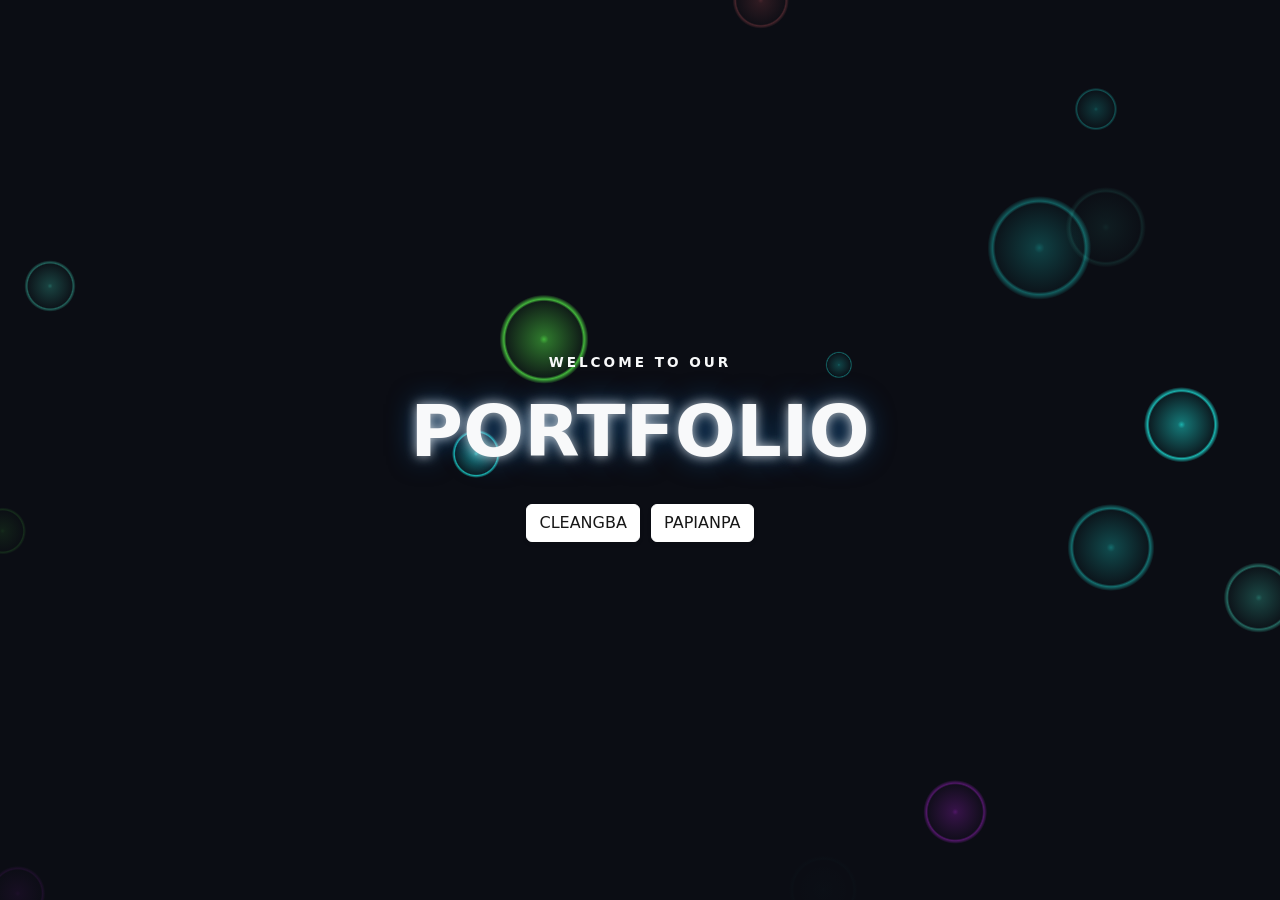
<file: rush/index.html>
<!DOCTYPE html>
<html lang="en">
    <head>
        <meta charset="utf-8">
        <meta name="viewport" content="width=device-width, initial-scale=1">
        <title>Portfolio</title>
        <link href="https://cdn.jsdelivr.net/npm/bootstrap@5.2.3/dist/css/bootstrap.min.css" rel="stylesheet" integrity="sha384-rbsA2VBKQhggwzxH7pPCaAqO46MgnOM80zW1RWuH61DGLwZJEdK2Kadq2F9CUG65" crossorigin="anonymous">
        <link rel="stylesheet" href="index.css">
        <script src="https://ajax.googleapis.com/ajax/libs/jquery/3.7.1/jquery.min.js"></script>
        <script src="index.js" defer></script>
    </head>

    <body class="d-flex align-items-center justify-content-center text-center min-vh-100">

        <canvas id="bg-canvas"></canvas>

        <main class="container">
            <div class="row justify-content-center">
                <div class="col-lg-8">
                    
                    <!-- Subtitle Badge -->
                    <span class="text-uppercase text-light fw-semibold mb-3 d-block" style="letter-spacing: 3px; font-size: 0.85rem;">
                        Welcome to our
                    </span>

                    <!-- Main Title -->
                    <h1 class="display-2 fw-bold text-light portfolio-title mb-4">
                        PORTFOLIO
                    </h1>

                    <!-- CTA Button leading to main portfolio -->
                    <div class="portfolio-actions d-grid d-md-flex justify-content-center">
                        <a href="cleangba.html" class="btn btn-enter btn shadow-sm">
                            CLEANGBA
                        </a>
                        <a href="papianpa.html" class="btn btn-enter btn shadow-sm">
                            PAPIANPA
                        </a>
                    </div>
                </div>
            </div>
        </main>
    </body>


</html>
</file>
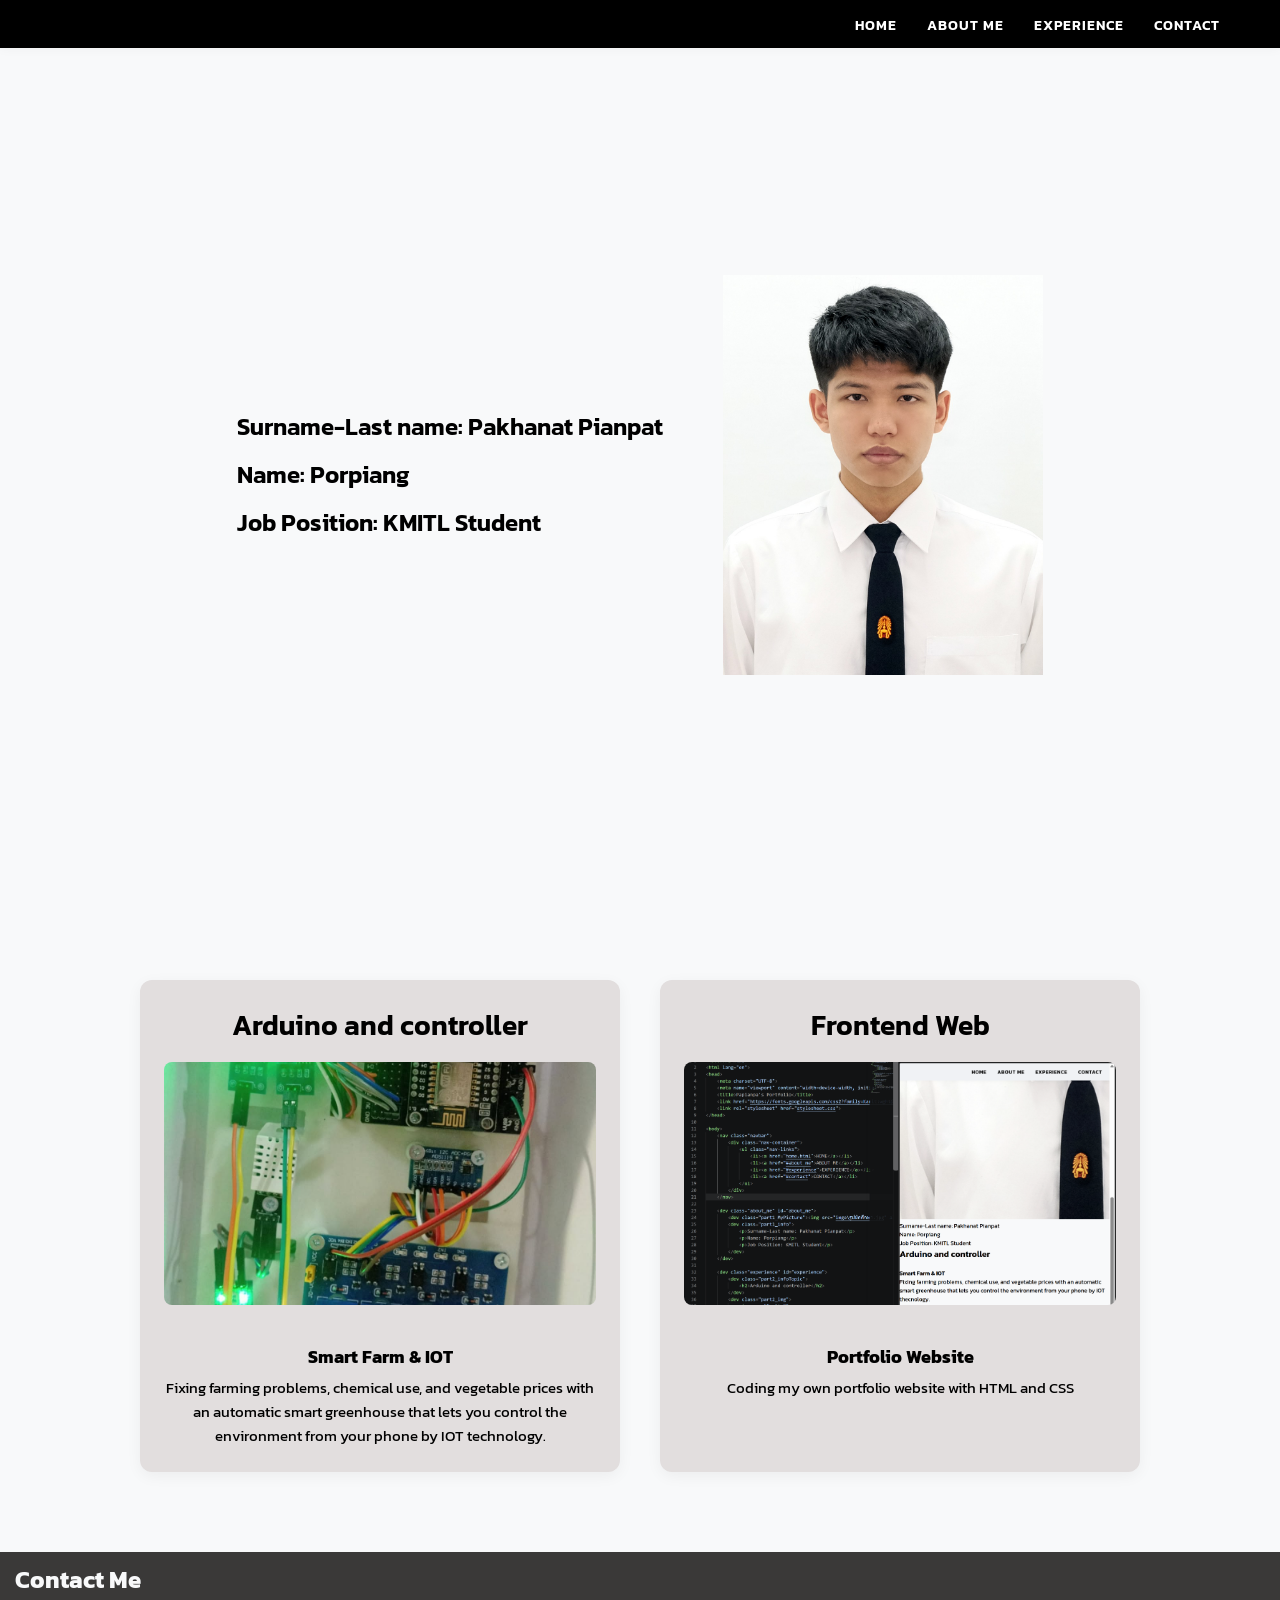
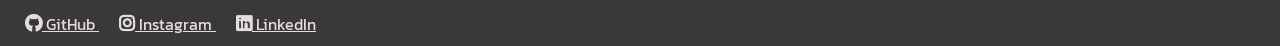
<file: papianpa_rush_part/papianpa_portfolio.html>
<!DOCTYPE html>
<html lang="en">
<head>
    <meta charset="UTF-8">
    <meta name="viewport" content="width=device-width, initial-scale=1.0">
    <title>Papianpa's Portfolio</title>
    <link href="https://fonts.googleapis.com/css2?family=Kanit:wght@400;600&display=swap" rel="stylesheet">
    <link rel="stylesheet" href="https://cdnjs.cloudflare.com/ajax/libs/font-awesome/6.5.1/css/all.min.css">
    <link rel="stylesheet" href="stylesheet.css">
</head>

<body>
    <!-- /*Manu tap*/ -->
    <nav class="navbar">
        <div class="nav-container">
            <ul class="nav-links">
                <li><a href="index.html">HOME</a></li>
                <li><a href="#About">ABOUT ME</a></li>
                <li><a href="#Showcase">EXPERIENCE</a></li>
                <li><a href="#Contact">CONTACT</a></li>
            </ul>
        </div>
    </nav>


    <!-- /*About*/ -->
    <div class="About" id="About">
        
        <div class="part1_info">
        <p>Surname-Last name: Pakhanat Pianpat</p>
        <p>Name: Porpiang</p>
        <p>Job Position: KMITL Student</p>
    </div>

    <div class="part1_MyPicture">
        <img src="imge/รูปนักศึกษา.jpg" alt="My picture">
    </div>
        
    </div>


    <!-- /*Showcase*/ -->
    <div class="Showcase" id="Showcase">
        <div class="showcase-card">
            <div class="part2_infoTopic">
                <h2>Arduino and controller</h2>
            </div>
            <div class="part2_img">
                <a href="imge\smart_farm.jpg"><img src="imge/smart_farm.jpg" alt="Smart Farm Project"></a>
            </div>
            <div class="part2_info">
                <h4>Smart Farm & IOT</h4>
                <p>
                    Fixing farming problems, chemical use, and vegetable prices with an automatic smart greenhouse 
                    that lets you control the environment from your phone by IOT technology.
                </p>
            </div>
        </div>

        <div class="showcase-card">
            <div class="part2_infoTopic">
                <h2>Frontend Web</h2>
            </div>
            <div class="part2_img">
                <a href="imge\portfolio_web.png"><img src="imge/portfolio_web.png" alt="Portfolio Website"></a>
            </div>
            <div class="part2_info">
                <h4>Portfolio Website</h4>
                <p>
                    Coding my own portfolio website with HTML and CSS
                </p>
            </div>
        </div>
    </div>


    <!-- /*Contact*/ -->
    <div class="Contact" id="Contact">
        <h2>Contact Me</h2>

        <div class="social-links">
            <a href="https://github.com/Pakhanat" target="_blank">
                <i class="fa-brands fa-github"></i> GitHub
            </a>
            <a href="https://www.instagram.com/_pakhanat_/" target="_blank">
                <i class="fa-brands fa-instagram"></i> Instagram
            </a>
            <a href="https://linkedin.com" target="_blank">
                <i class="fa-brands fa-linkedin"></i> LinkedIn
            </a>
        </div>
    </div>

</body>
</html>
</file>
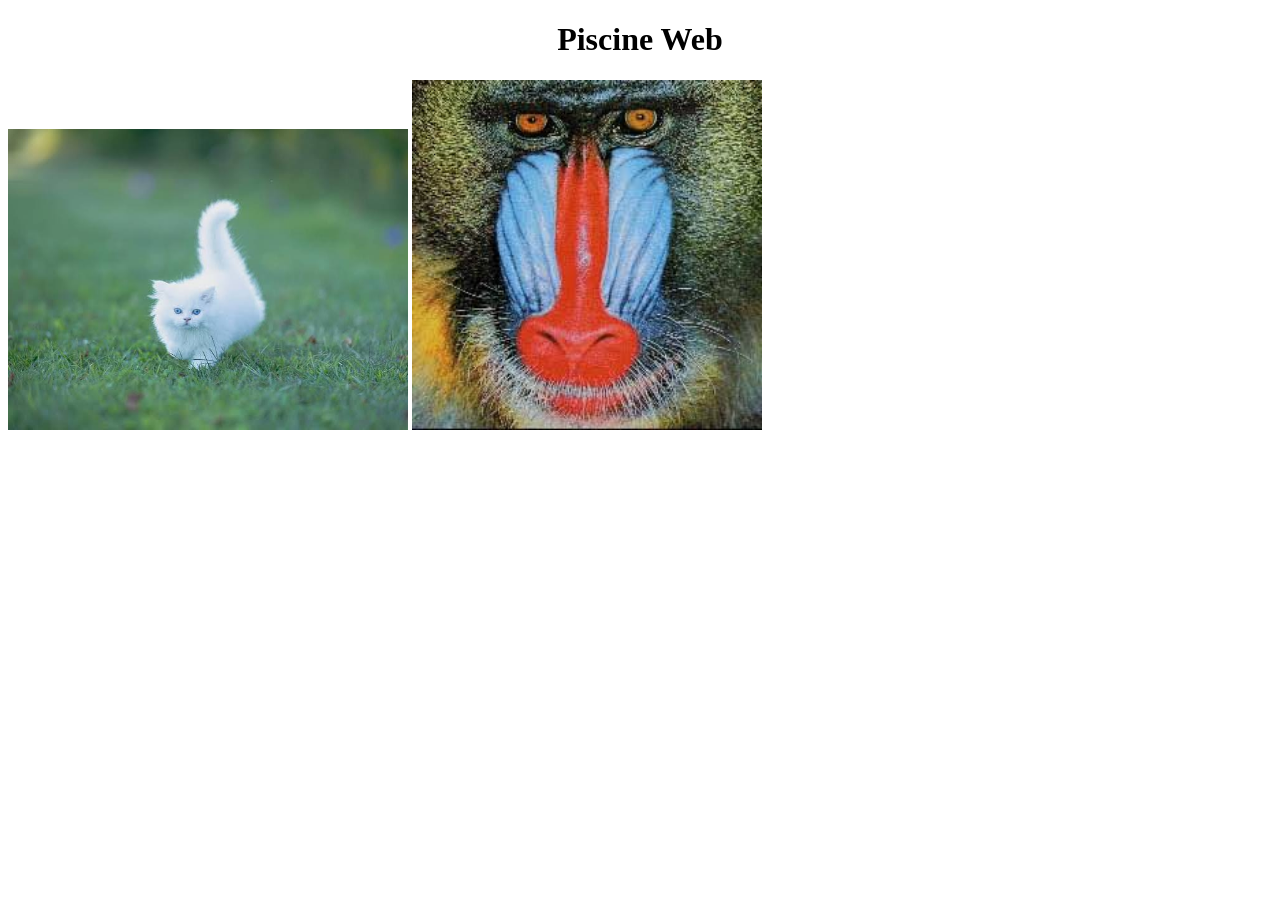
<file: cell01/ex02/piscineweb.html>
<!DOCTYPE html>
<html lang="en">
<head>
    <meta charset="UTF-8">
    <title></title>
</head>
<body>
    <h1 style="text-align: center;">Piscine Web</h1>
    <img src="cat.jpg" alt="cat" width="400">
    <img src="mandril.png" alt="mandril" width="350">
</body>
</html>
</file>
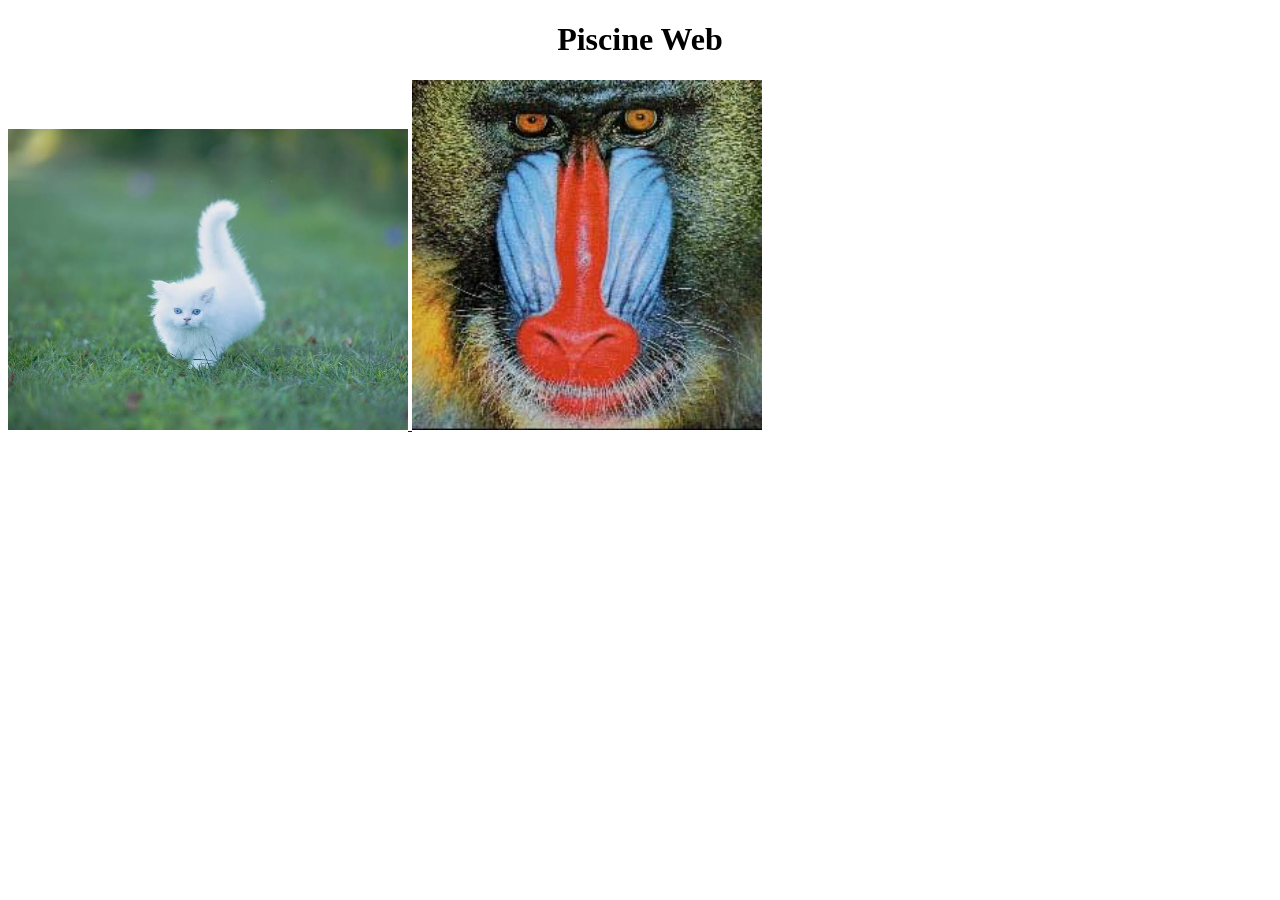
<file: cell01/ex03/piscineweb.html>
<!DOCTYPE html>
<html lang="en">
<head>
    <meta charset="UTF-8">
    <title></title>
</head>
<body>
    <h1 style="text-align: center;">Piscine Web</h1>
    
    <a href="https://www.youtube.com/watch?v=INscMGmhmX4">
        <img src="cat.jpg" alt="cat" width="400">
    </a>
    <img src="mandril.png" alt="mandril" width="350">
</body>
</html>
</file>
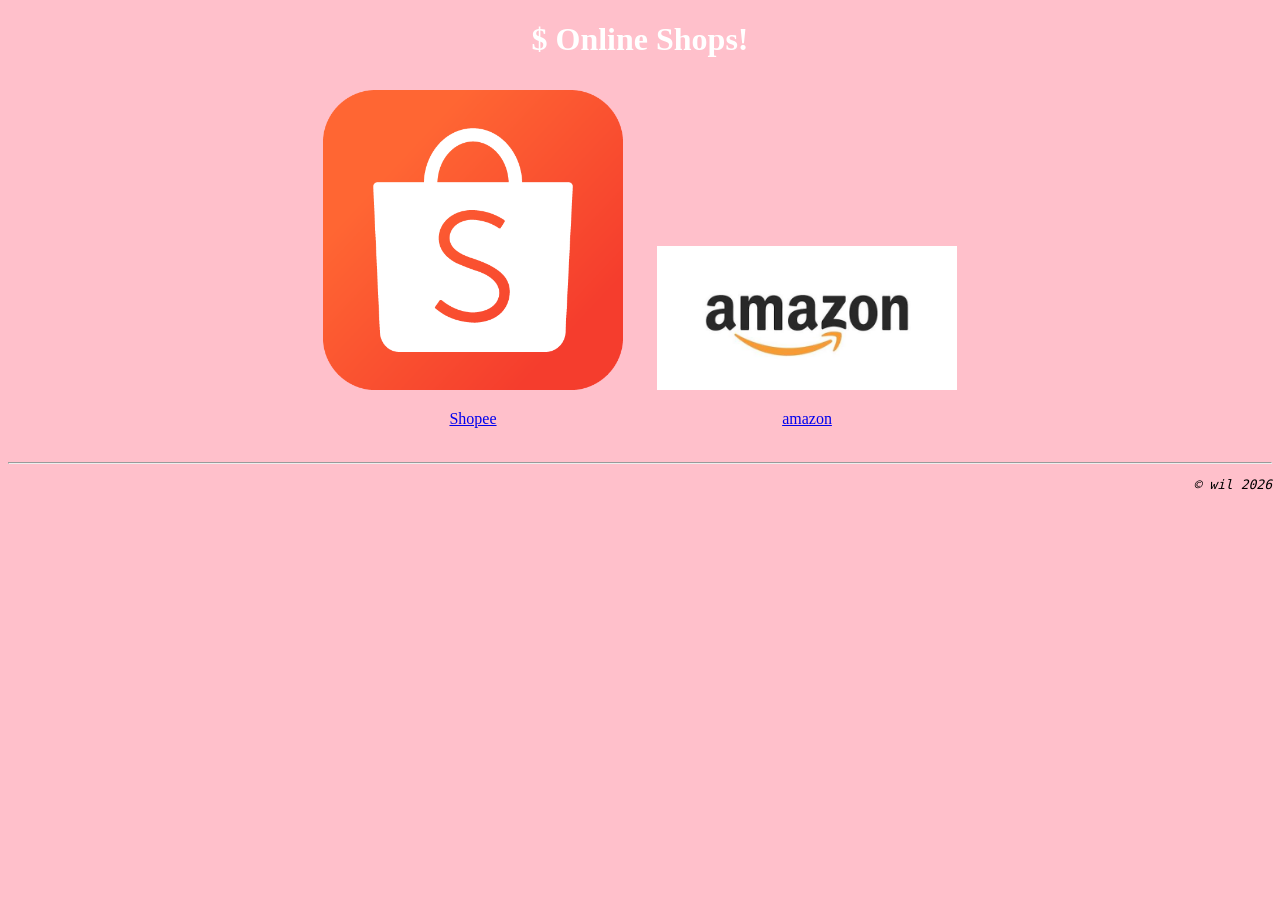
<file: cell01/ex04/basics.html>
<!DOCTYPE html>
<html lang="en">
<head>
    <meta charset="UTF-8">
    <title>Basics</title>
</head>
<body style="background-color: pink;">
    <h1 style="color: white; text-align: center;">$ Online Shops!</h1>
    
    <div style="text-align: center;">
        <div style="display: inline-block; margin: 10px 15px;">
            <img src="Shopee.png" alt="shopee" width="300">
            <br>
            <a href="https://www.google.com/aclk?sa=L&pf=1&ai=DChsSEwicjPb4xPOWAxUdDHsHHe0CBLYYACICCAEQABoCdG0&co=1&ase=2&gclid=CjwKCAjw_KjVBhAHEiwAnC0N9HBpwWsETmPQ-Q10nZfURd8I8mi2ysANVjh8zzIEfoKz-KpKCqZTlhoCQy0QAvD_BwE&cid=CAASZeRohyaddqL_AIax_euUlY4ehVsQYSbW5-_FeZdh_uzbN0lhrk79cupXd_ZcwGL2vqukr2_7XWXnqyv-g8bPw1CQ5b-peU61LO_FUsWlA4dljXJw5hSsOvzgxb-y4yARFViGWON_&cce=2&category=acrcp_v1_32&sig=AOD64_0ufpiOFDt5oyO4uf7QXF8CSVapJw&q&nis=4&adurl=https://shopee.co.th/shop/58418206?mmp_pid%3Dan_15329400000%26uls_trackid%3D56l5sbi8031r%26utm_campaign%3Did_5VqpTI97xiD%26utm_content%3D16926----%26utm_medium%3Daffiliates%26utm_source%3Dan_15329400000%26utm_term%3Dfj6gayo6qc8p%26gad_source%3D1%26gad_campaignid%3D23045309932%26gbraid%3D0AAAABBhpBCStSTkpmBrnkyoCWHBKZU-oa%26gclid%3DCjwKCAjw_KjVBhAHEiwAnC0N9HBpwWsETmPQ-Q10nZfURd8I8mi2ysANVjh8zzIEfoKz-KpKCqZTlhoCQy0QAvD_BwE&ved=2ahUKEwj4zu_4xPOWAxXzt1YBHQQXIXAQ0Qx6BAgPEAE">
                <p>Shopee</p>
            </a>
        </div>

        <div style="display: inline-block; margin: 10px 15px;">
            <img src="amazon.jpg" alt="amazon" width="300">
            <br>
            <a href="https://www.google.com/aclk?sa=L&ai=DChsSEwiKnvOFyPOWAxXxwEwCHd3KM6AYACICCAEQABoCdG0&co=1&ase=2&gclid=CjwKCAjw_KjVBhAHEiwAnC0N9KLCPwVCEqYyLd17CBpIttGWSgDLJBsLKLyrYmx92h_AtaiBdaU0VBoCHtkQAvD_BwE&cid=CAASZeRoR0-vEtJ43QIen1Tiaf6-w7TE1Z424RK_PtDSizKJv6lWXh4U_u6_atoL7RpBLnpVhPVKqlvidNxWci0IVCskiznDjUSoeoiDaQK0CcEED0ljZpiwnb7T0dvIlTJEx9WZVJTk&cce=2&category=acrcp_v1_33&sig=AOD64_18ErbwytmPG6BTiRFOYUAerJV4Vw&q&nis=4&adurl&ved=2ahUKEwiEt-yFyPOWAxXXp1YBHWWsEnQQ0Qx6BAgPEAE">
                <p>amazon</p>
            </a>
        </div>
    </div>

    <hr>

    <p style="text-align: right; font-style: italic; font-family: monospace;">
        &copy; wil 2026
    </p>
    
</body>
</html>

<!-- 
display: inline-block; :จัด object วางเรียงต่อกันในแนวนอน
margin  (n)px (n)px  :เว้นระยะห้างระหว่าง object, ค่าหน้า = [บน, ล่าง], ค่าหลัง = [ซ้าย, ขวา]
italic  :ตัวเอียง
-->
</file>
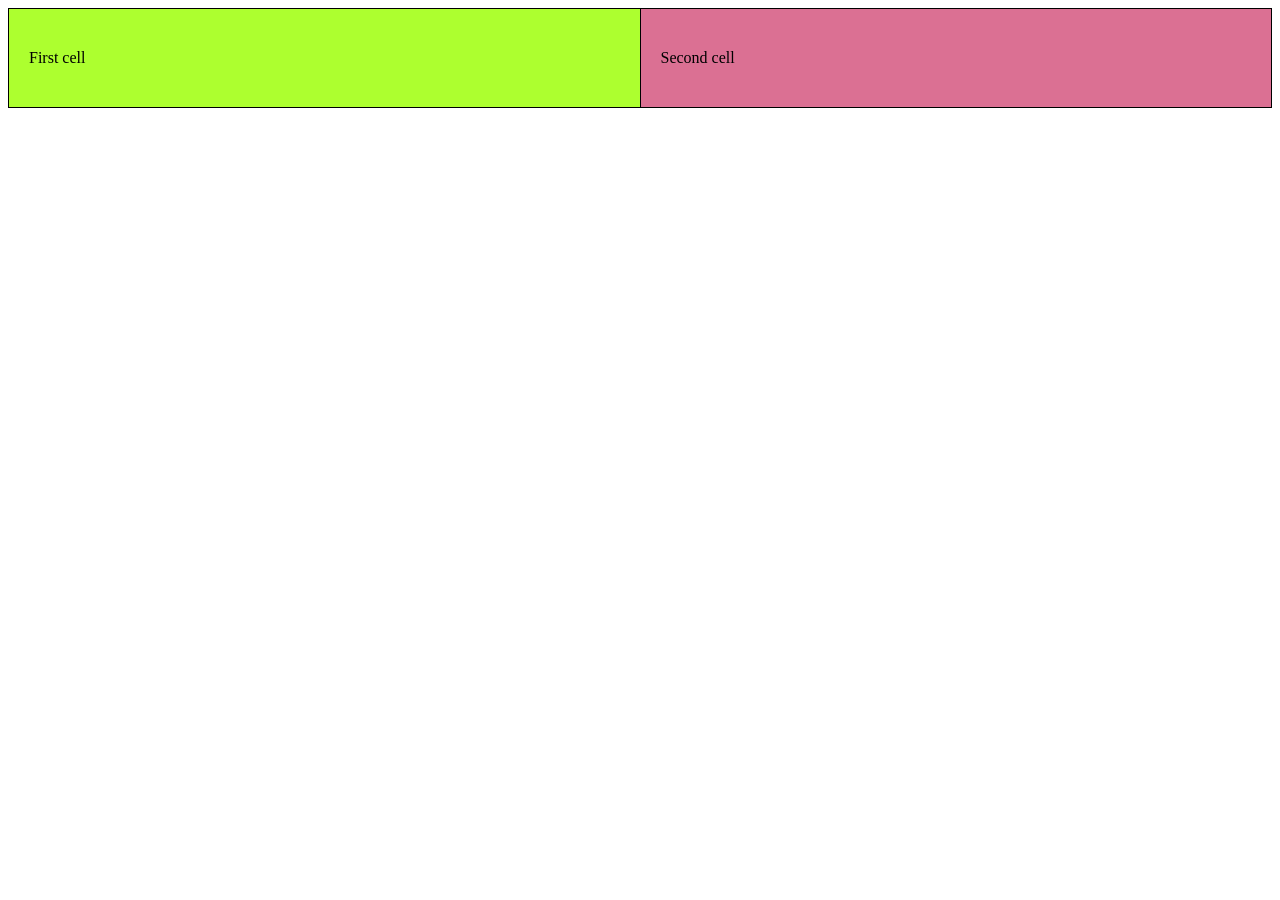
<file: cell01/ex05/tab.html>
<!DOCTYPE html>
<html lang="en">
<head>
    <meta charset="UTF-8">
    <meta name="viewport" content="width=device-width, initial-scale=1.0">
    <title></title>

    <style>
        table, td {
            width: 100%;
            border: 1px solid black;
            border-collapse: collapse;
        }
        td { 
            width: 50%;
            padding: 40px 20px;
        }
    </style>
</head>

<body>
    <table>
        <tr>
            <td style="background-color: greenyellow;">First cell</td>
            <td style="background-color: palevioletred;">Second cell</td>
        </tr>
    </table>
</body>
</html>

<!-- 
 td = table data
 tr = table row

 border: 1px solid black;
 1px = กำหนดความหนาเส้นขอบ
 solid = เส้นขอบเป็นเส้นทึบ 
 black = สีของเส้นขอบเป็นสีดำ

 border-collapse: collapse;
 เส้นขอบของเซลล์ตาราง (<td> หรือ <th>) รวมเป็นเส้นขอบของตารางหลัก (<table>)
-->
</file>
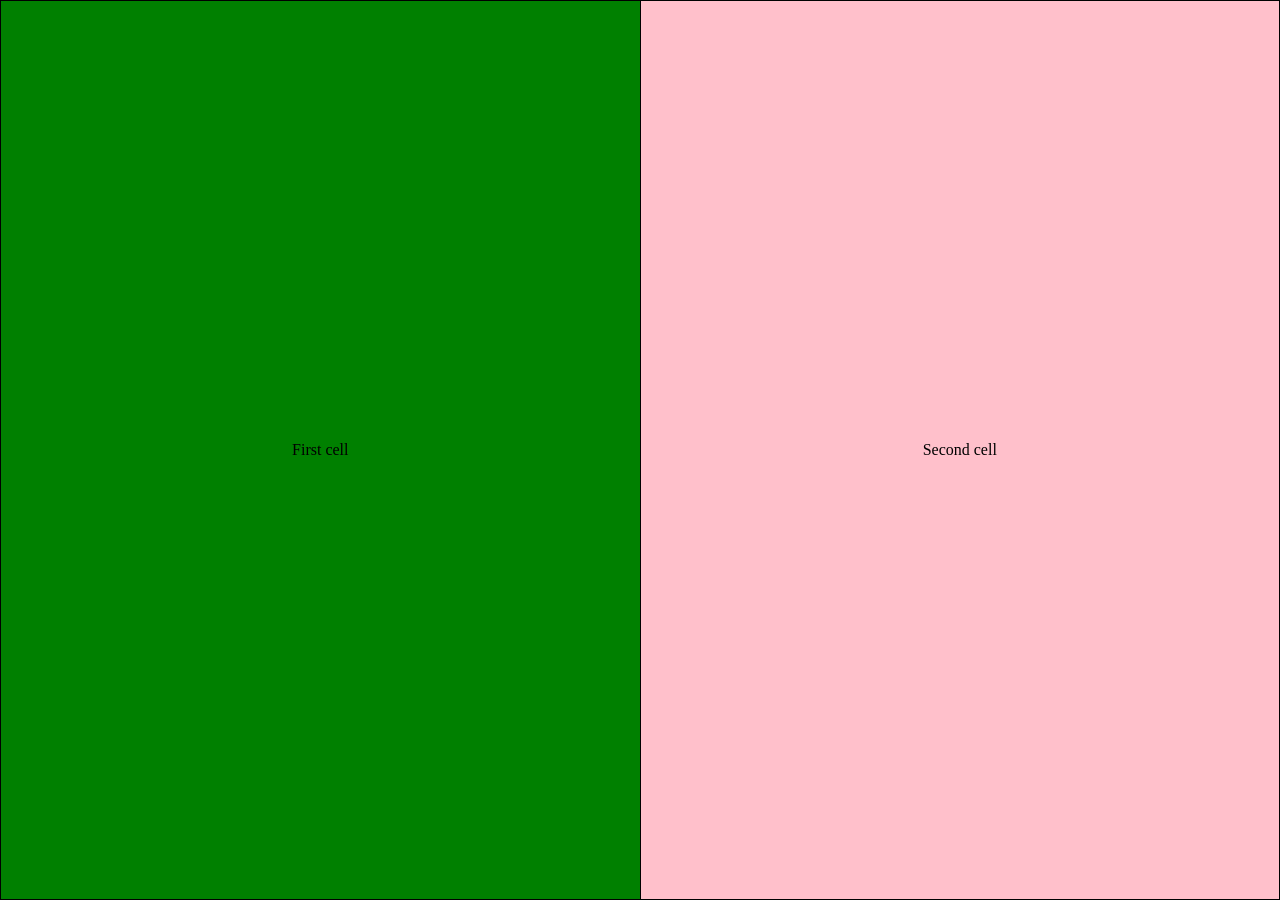
<file: cell01/ex06/responsive.html>
<!DOCTYPE html>
<html lang="en">
<head>
    <meta charset="UTF-8">
    <meta name="viewport" content="width=device-width, initial-scale=1.0">
    <title></title>

    <link rel="stylesheet" href="responsive.css">
</head>

<body>
    <table>
        <tr>
            <td class="cell-1">First cell</td>
            <td class="cell-2">Second cell</td>
        </tr>
    </table>
</body>
</html>
</file>
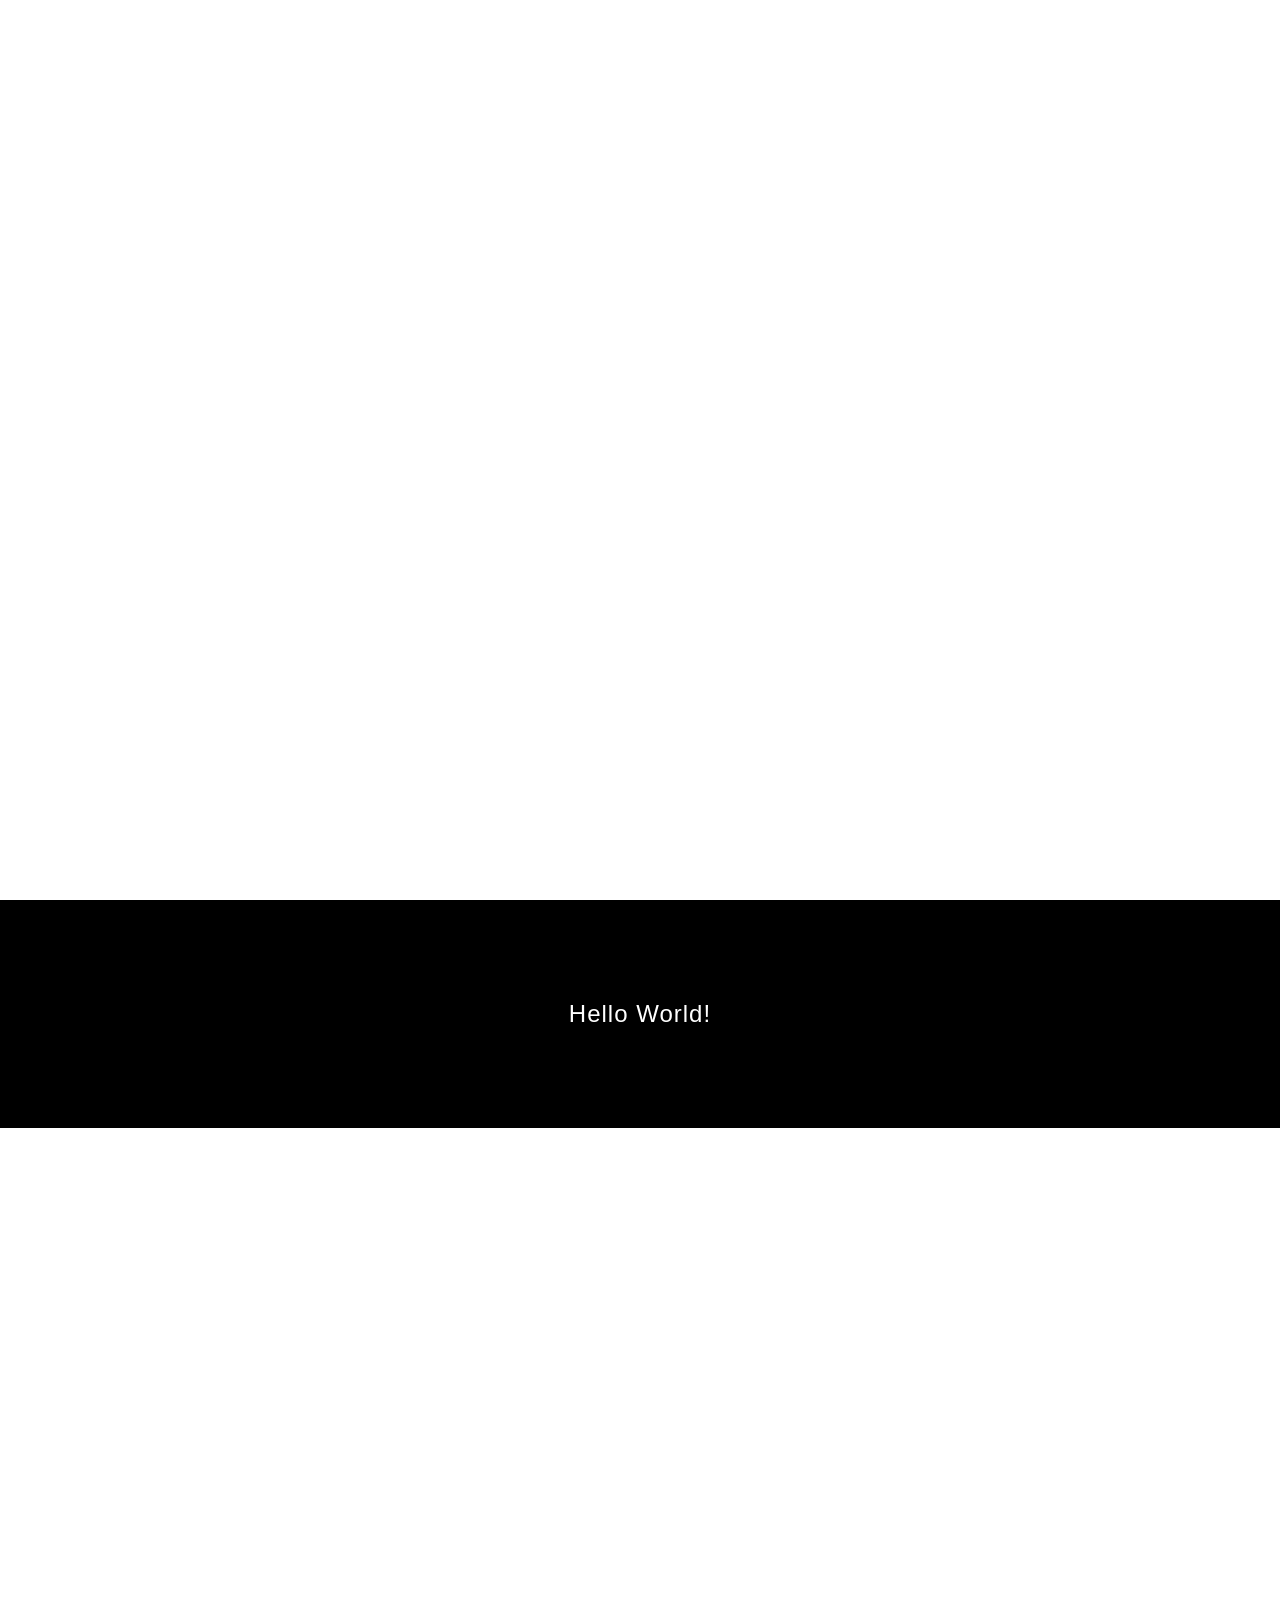
<file: cell02/ex02/parallax.html>
<!DOCTYPE html>
<html lang="en">
<head>
    <meta charset="UTF-8">
    <meta name="viewport" content="width=device-width, initial-scale=1.0">
    <title></title>
    <link rel="stylesheet" href="parallax.css">
</head>

<body>
    <div class="card img1">
        <div class="text">The big dog with it's little friend</div>
    </div>

    <div class="mid-box">
        <p>Hello World!</p>
    </div>

    <div class="card img2">
        <div class="text">Look! Who's the happy one here?</div>
    </div>
</body>
</html>
</file>
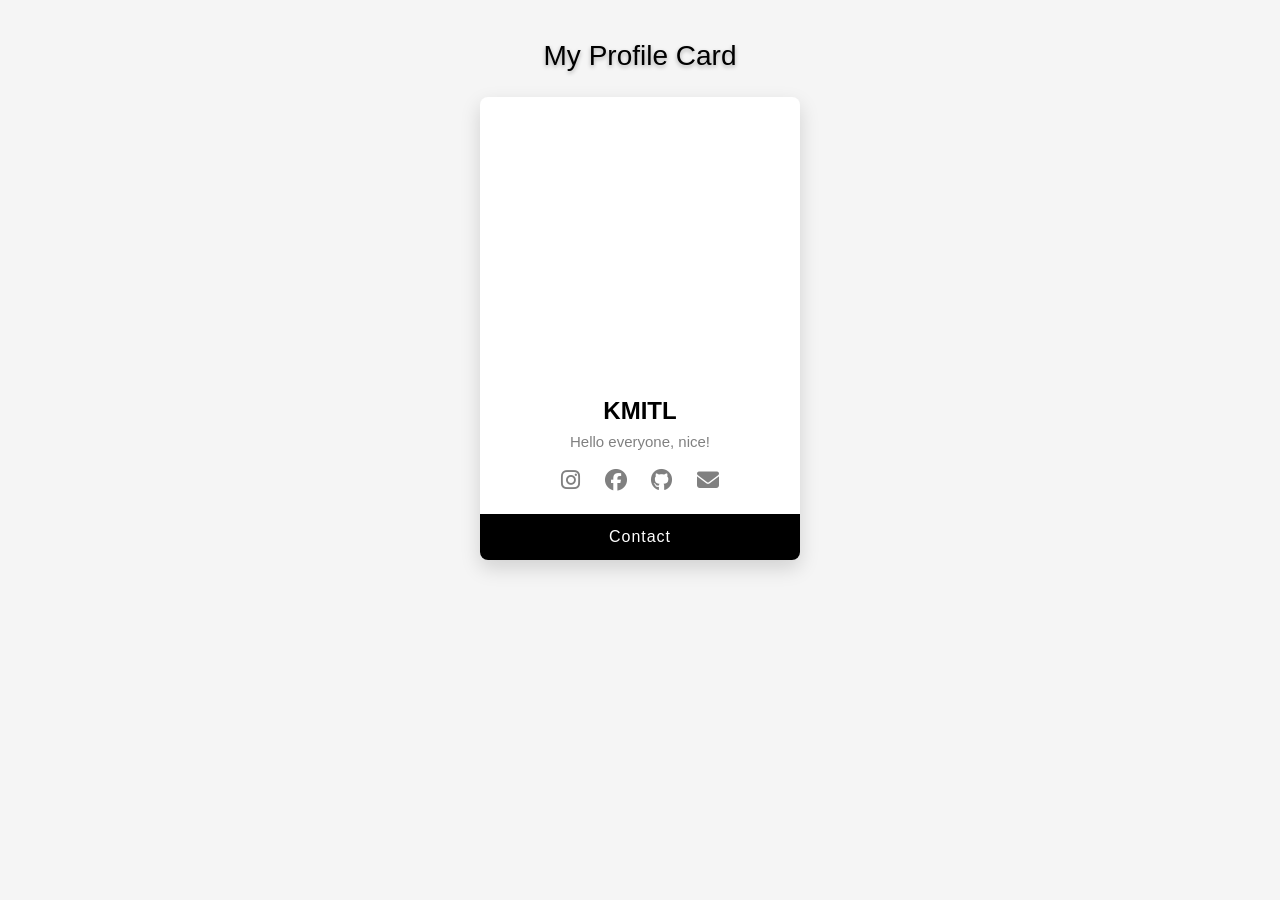
<file: cell02/ex03/card.html>
<!DOCTYPE html>
<html lang="en">
<head>
    <meta charset="UTF-8">
    <meta name="viewport" content="width=device-width, initial-scale=1.0">
    <title>User Profile Card</title>

    <link rel="stylesheet" href="card.css">
    <link rel="stylesheet" href="https://cdnjs.cloudflare.com/ajax/libs/font-awesome/6.5.1/css/all.min.css">
</head>

<body>
    <h1>My Profile Card</h1>

    <table class="card">
        <tr>
            <td>
                <div class="profile_picture proImg"></div>
            </td>
        </tr>
        <tr>
            <td>
                <h1>KMITL</h1>
            </td>
        </tr>
        <tr>
            <td>
                <h3>Hello everyone, nice!</h3>
            </td>
        </tr>
        <tr>
            <td>
                <div class="social-icons">
                    <a href="#"><i class="fa-brands fa-instagram"></i></a>
                    <a href="#"><i class="fa-brands fa-facebook"></i></a>
                    <a href="#"><i class="fa-brands fa-github"></i></a>
                    <a href="mailto:example@gmail.com"><i class="fa-solid fa-envelope"></i></a>
                </div>
            </td>
        </tr>
        <tr>
            <td>
                <a href="https://youtu.be/oHg5SJYRHA0?si=gk1YD_fv8VHCq23r" class="clicked_box">Contact</a>
            </td>
        </tr>
    </table>
</body>
</html>
</file>
<file: rush/index.css>
:root {
    --bs-primary: rgb(216, 118, 26);
    --bs-primary-rgb: 216, 118, 26;
}

#bg-canvas {
    position: fixed;
    top: 0;
    left: 0;
    width: 100%;
    height: 100%;
    z-index: -1;
    pointer-events: none;
}

.portfolio-title {
    text-shadow: 0 0 12px rgba(255, 255, 255, 0.75),
        0 0 28px rgba(26, 130, 216, 0.55);
}

.btn-enter {
    width: min(100%, 18rem);
    background-color: #ffffff !important;
    border: 1px solid #ffffff;
    color: #171717 !important;
    margin: 0.35rem;
    transition: transform 0.25s ease, box-shadow 0.25s ease, background-color 0.25s ease, color 0.25s;
}

.btn-enter:hover,
.btn-enter:focus-visible {
    background-color: #ffffff !important;
    border-color: #ffffff;
    color: #ffffff !important;
    background-color: #bd1a1a !important;
    transform: translateY(-6px);
    box-shadow: 0 0 12px rgba(255, 255, 255, 0.9),
        0 0 28px rgba(216, 118, 26, 0.7);
}

@media (min-width: 768px) {
    .btn-enter {
        width: auto;
    }
}
</file>
<file: papianpa_rush_part/stylesheet.css>
* {
    box-sizing: border-box;
    margin: 0;
    padding: 0;
}

html {
    scroll-behavior: smooth;
    scroll-padding-top: 80px;
}

body {
    font-family: 'Kanit', sans-serif;
    background-color: #f8f9fa;
}

/*Manu tap*/
.navbar {
    position: fixed;
    top: 0;
    left: 0;
    width: 100%;
    background-color: black;
    z-index: 1000;
    box-shadow: 0 2px 10px rgba(0, 0, 0, 0.03);
    padding: 12px 0;
}

.nav-container {
    max-width: 1200px;
    margin: 0 auto;
    padding: 0 20px;
    display: flex;
    justify-content: flex-end;
    align-items: center;
}

.nav-links {
    display: flex;
    list-style: none;
    gap: 30px;
}

.nav-links li a {
    text-decoration: none;
    color: white;
    font-size: 14px;
    font-weight: 600;
    letter-spacing: 1px;
    text-transform: uppercase;
    transition: color 0.3s ease;
}

.nav-links li a:hover {
    color: burlywood;
}


/*About*/
.About {
    display: flex;
    align-items: center;
    justify-content: center;
    gap: 60px;
    margin: 0 auto;
    min-height: 100vh;
    padding: 100px 20px 50px;
}

.part1_info {
    flex: initial;
    text-align: left;
    
}

.part1_info p {
    font-size: 24px;
    line-height: 2;
    font-weight: 600;
}

.part1_MyPicture {
    flex: initial;
    display: flex;
    justify-content: center;
    align-items: center;
}

.part1_MyPicture img {
    max-width: 320px;
    width: 100%;
    height: auto;
}

/*Showcase*/
.Showcase{
    display: flex;
    justify-content: center;
    gap: 40px;
    max-width: 1200px;
    margin: 0 auto;
    padding: 80px 20px;
    flex-wrap: wrap;
}

.showcase-card{
    flex: 1;
    min-width: 300px;
    max-width: 480px;
    background-color: #e2dede;
    padding: 24px;
    border-radius: 12px;
    box-shadow: 0 4px 15px rgba(0, 0, 0, 0.05);
    display: flex;
    flex-direction: column;
    justify-content: flex-start;
    gap: 16px;
    text-align: center;
}
  
.part2_infoTopic h2{
    font-size: 28px;
    color: black;
    font-weight: 600;
}
  
.part2_img{
    margin-bottom: 16px;
}

.part2_img img{
    width: 100%;
    aspect-ratio: 16/9;
    border-radius: 8px;
    object-fit: cover;
}
  
.part2_info h4{
    font-size: 18px;
    color: black;
    margin-bottom: 6px;
}

.part2_info p{
    font-size: 15px;
    color: black;
    line-height: 1.6;
}
  

/*Contact*/
.Contact{
    width: 100%;
    height: fit-content;
    background-color: #3a3938;
    padding-bottom: 10px;
    
}

.Contact h2{
    margin-bottom: 5px;
    padding: 10px 15px;
    color: #f8f9fa;
}
  
.social-links{
    margin-left: 15px;
}

.social-links i{
    font-size: large;
    font-weight: 600;
    color: #e2dede;
}
.social-links i:hover {
    color: burlywood;
}

.social-links a{
    color: #e2dede;
    padding: 5px 10px;
}
.social-links a:hover {
    color: burlywood;
}
</file>
<file: cell01/ex06/responsive.css>
* {
    box-sizing: border-box; /*make everything fit with the display scale*/
}

html, body {
    margin: 0; /* ขอบสีขาวรอบหน้าจอ */ 
    padding: 0; /*ลบระยะห่างภายในขอบหน้าเว็บ*/ /* full screen*/
    width: 100%; /* full screen*/
    height: 100%; /* full screen*/
}

table {
    width: 100%;
    height: 100%;
    border-collapse: collapse; /*รวมเส้นขอบของตารางให้กลายเป็นเส้นขอบเดีjยว*/
}

td {
    width: 50%; /*แบ่งครึ่งหน้าเว็บ*/
    text-align: center; /*ข้อความอยู่ตรงกลาง*/
    border: 1px solid black;
}

.cell-1 {
    background-color: green;
}

.cell-2 {
    background-color: pink;
}
</file>
<file: cell02/ex02/parallax.css>
*{
    margin: 0;
    padding: 0;
    box-sizing: border-box;
}

body, html{
    height: 100%;
    font-family: Ariial, sans-serif;
}

.card{
    background-attachment: fixed;
    background-position: center;
    background-repeat: no-repeat;
    background-size: cover;

    min-height: 100vh;
    display: flex;
    justify-content: center;
    align-items: center;
}

.img1 {
    background-image: url('https://cdn.royalcanin-weshare-online.io/q1ePnI0BBKJuub5qERxE/v3/pembroke-welsh-corgi-puppy-with-german-shepherd-dog-in-autumn-16-9?w=1440&fm=jpg&auto=format%2Ccompress');
}
.img2 {
    background-image: url('https://people.com/thmb/HoEbvqI-xf2OSwQqKQlzuxyV_RY=/750x0/filters:no_upscale():max_bytes(150000):strip_icc():focal(1024x180:1026x182):format(webp)/labrador-retriever-031825-4ac72cce83964cf6b5f3867011aaaf13.jpg');
}

.mid-box{
    background-color: black;
    color: white;
    padding: 100px 20px;
    text-align: center;
    font-size: 24px;
    letter-spacing: 1px;
}

.text{
    color: white;
    text-shadow: rgba(0, 0, 0, 0.6);
    padding: 12px 24px;
    font-size: 20px;
    text-align: center;
}
</file>
<file: cell02/ex03/card.css>
* {
    margin: 0;
    padding: 0;
    box-sizing: border-box;
    font-family: Arial, sans-serif;
}

body {
    background-color: whitesmoke;
    display: flex;
    flex-direction: column;
    align-items: center;
    padding: 40px 20px;
}

body > h1 {
    margin-bottom: 25px;
    color: black;
    font-size: 28px;
    font-weight: 300;
    text-shadow: 0 2px 4px rgba(0, 0, 0, 0.3);
    text-align: center;
}

.card {
    width: 320px;
    background-color: white;
    border-collapse: collapse;
    border: none;
    box-shadow: 0 8px 20px rgba(0, 0, 0, 0.15);
    border-radius: 8px;
    overflow: hidden;
}

.card td {
    text-align: center;
    padding: 0;
}

.proImg {
    width: 100%;
    height: 280px;
    background-image: url('https://cdn.intra.42.fr/users/849659cfad506ac81c73c6b3228401e8/default.jpg');
    background-size: cover;
    background-position: center;
    background-repeat: no-repeat;
}

.card h1 {
    font-size: 24px;
    color: black;
    margin-top: 20px;
    margin-bottom: 8px;
}

.card h3 {
    font-size: 15px;
    font-weight: normal;
    color: gray;
    margin-bottom: 18px;
    padding: 0 15px;
}

.social-icons {
    margin-bottom: 20px;
}

.social-icons a {
    color: gray;
    font-size: 22px;
    margin: 0 10px;
    text-decoration: none;
    transition: color 0.2s, transform 0.2s;
    display: inline-block;
}

.social-icons a:hover {
    color: brown;
    transform: translateY(-2px);
}

.clicked_box {
    display: block;
    background-color: black;
    color: white;
    padding: 14px 0;
    font-size: 16px;
    letter-spacing: 1px;
    text-decoration: none;
    cursor: pointer;
    transition: background-color 0.2s;
}

.clicked_box:hover {
    background-color: #333;
}
</file>
